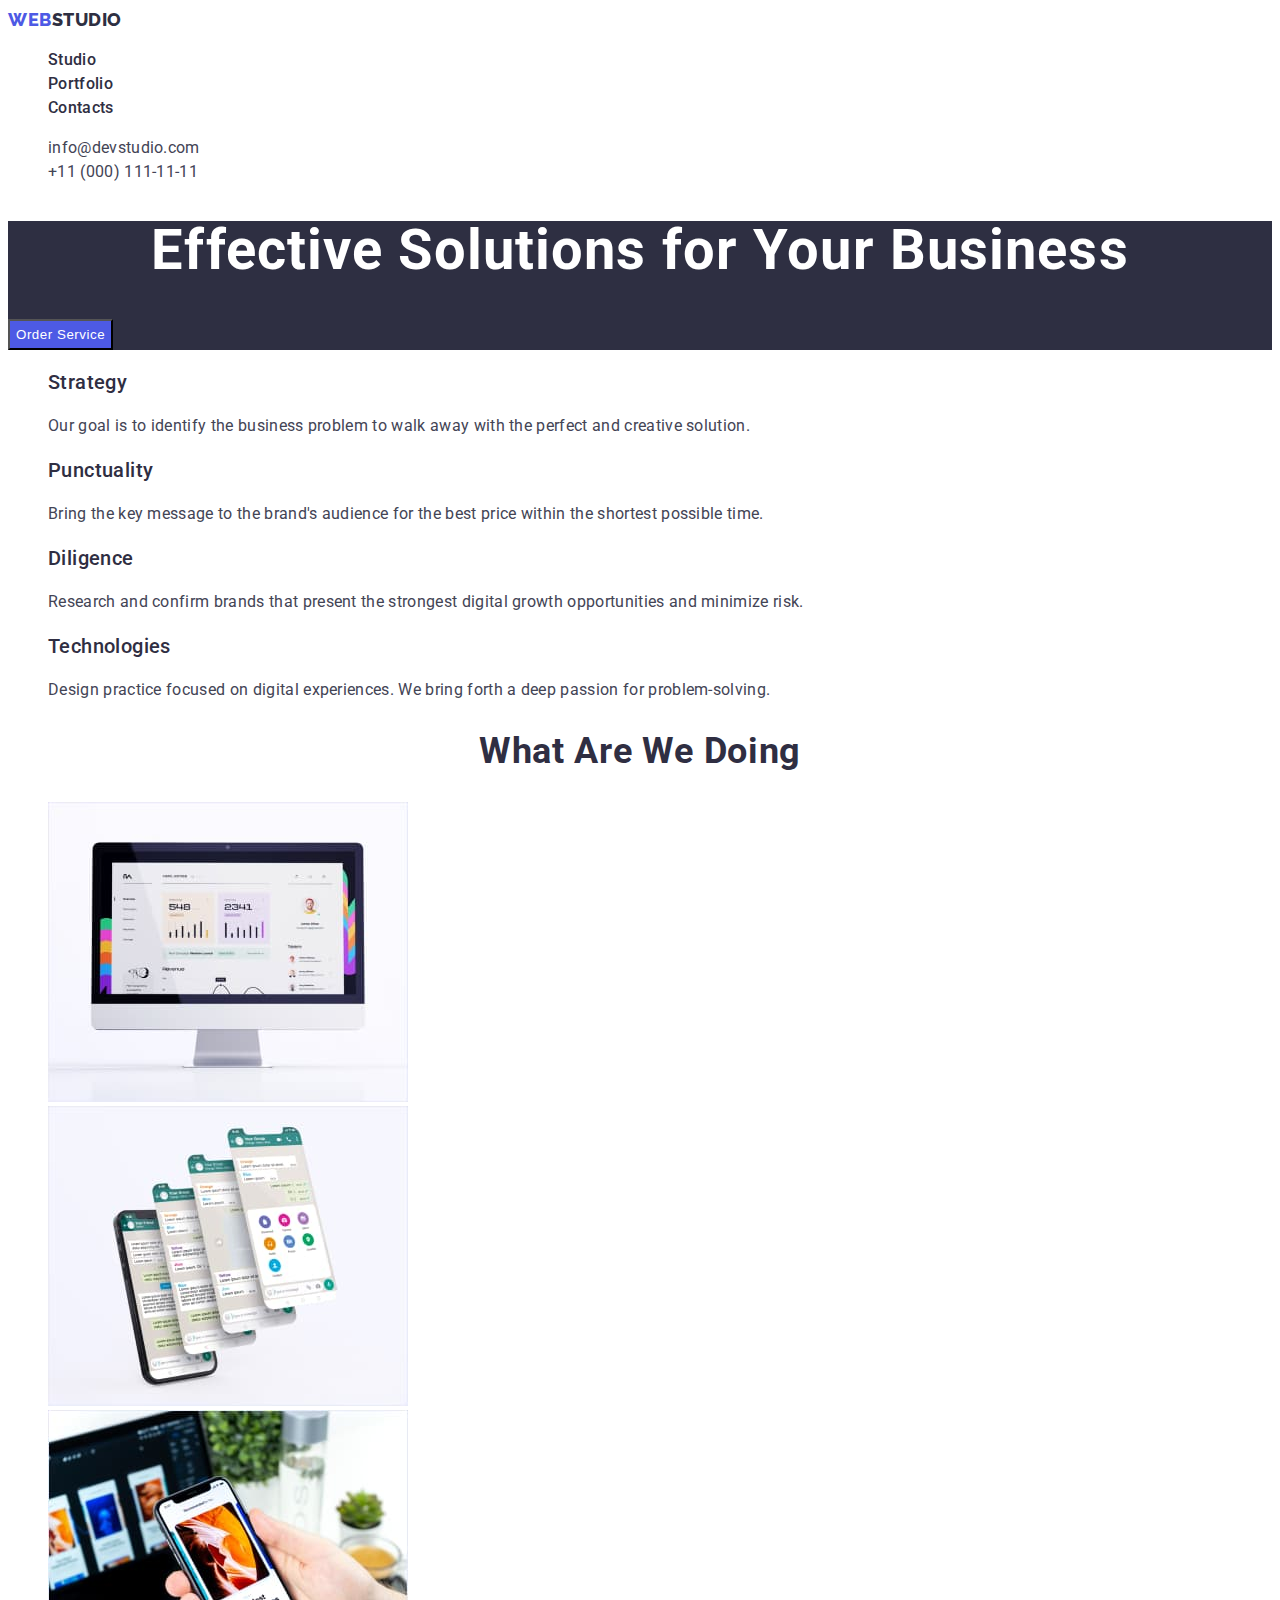
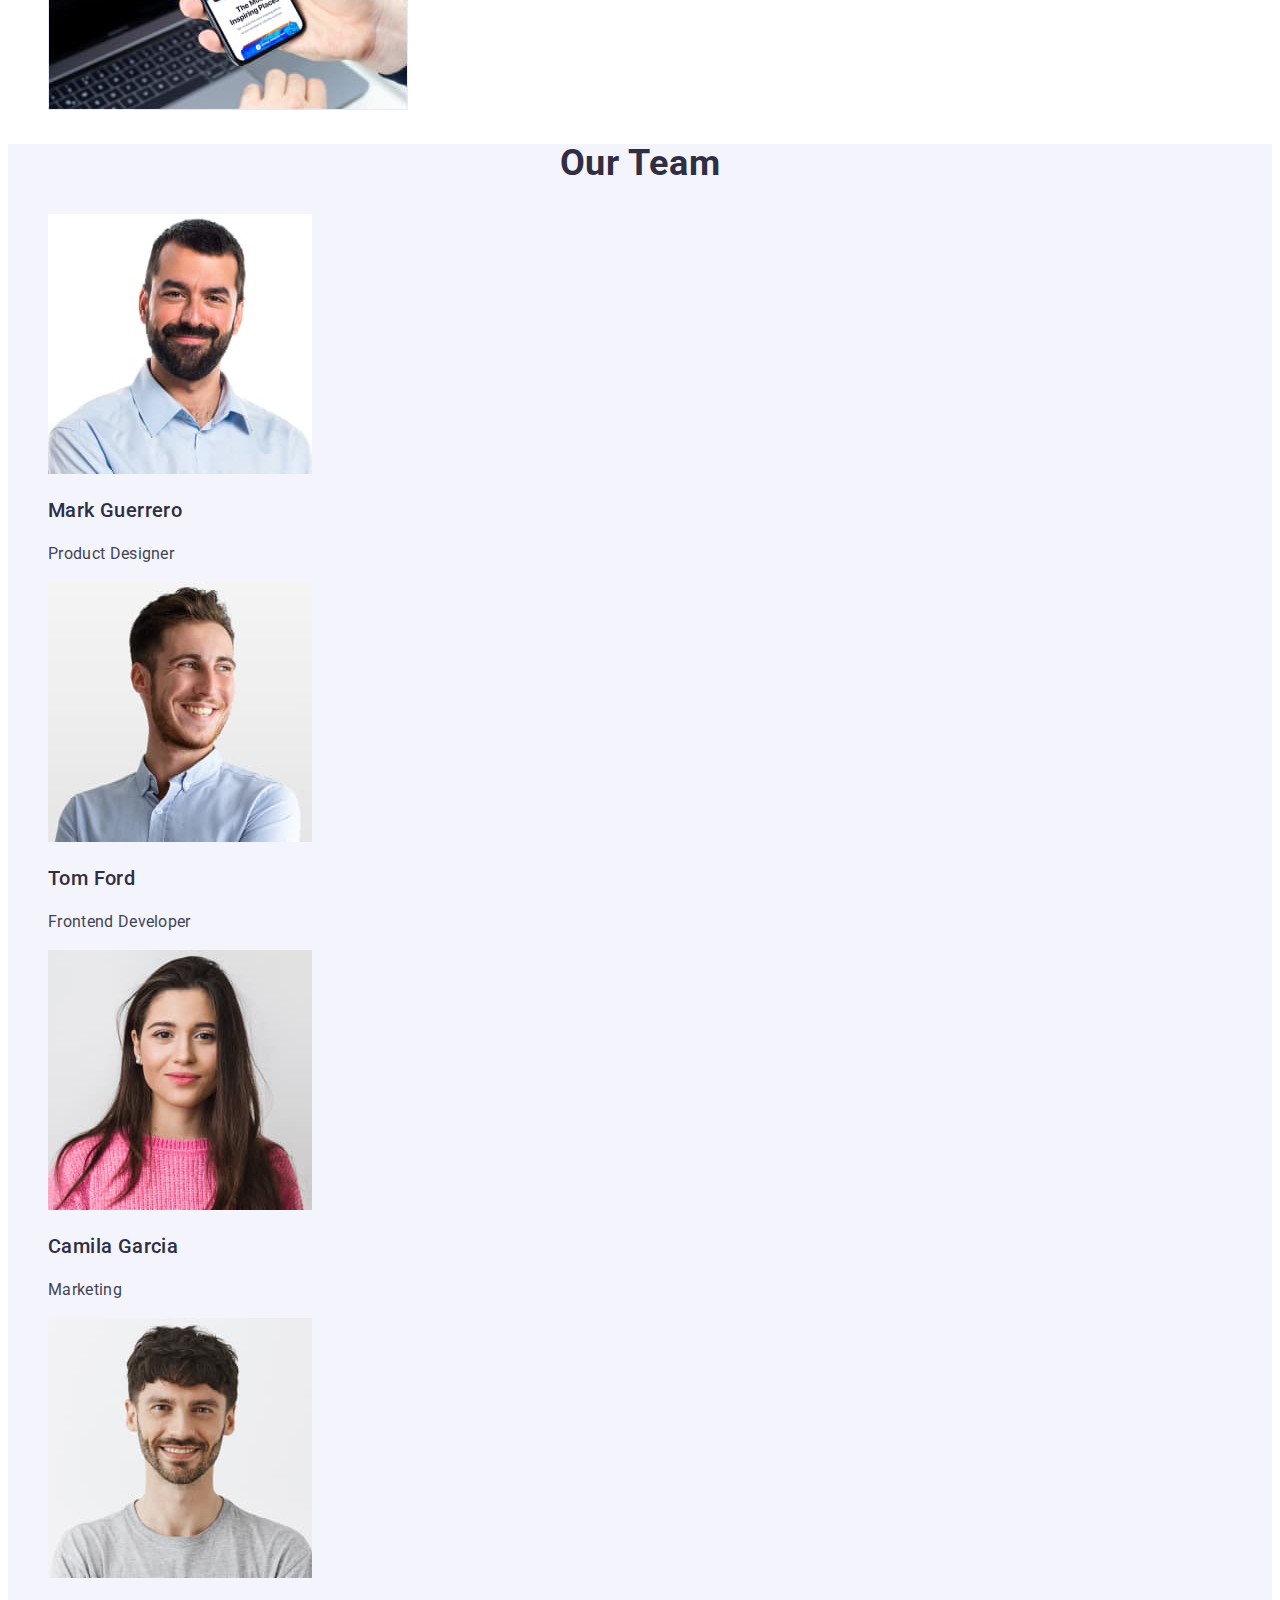
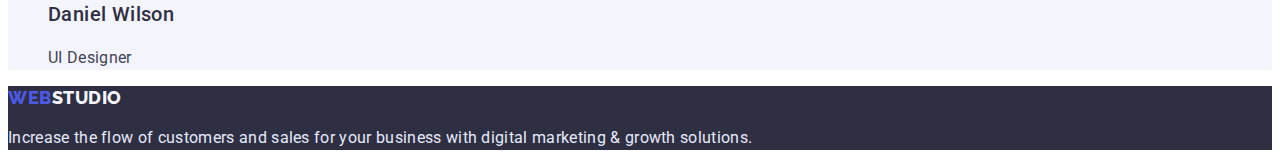
<file: index.html>
<!DOCTYPE html>
<html lang="en">
  <head>
    <meta charset="UTF-8" />
    <meta http-equiv="X-UA-Compatible" content="IE=edge" />
    <meta name="viewport" content="width=device-width, initial-scale=1.0" />
    <title>Webstudio</title>
    <link rel="stylesheet" href="./styles/styles.css" />
    <link rel="preconnect" href="https://fonts.googleapis.com" />
    <link rel="preconnect" href="https://fonts.gstatic.com" crossorigin />
    <link
      href="https://fonts.googleapis.com/css2?family=Raleway:wght@800&family=Roboto:wght@400;500;700;900&display=swap"
      rel="stylesheet"
    />
  </head>
  <body>
    <!--Header section-->
    <header class="page-header">
      <nav class="navigation">
        <a class="logo link" href="./index.html"
          ><span class="logo-color-web">Web</span>Studio</a
        >
        <ul class="menu list">
          <li class="menu-item">
            <a class="menu-link link" href="./index.html">Studio</a>
          </li>
          <li class="menu-item">
            <a class="menu-link link" href="./portfolio.html">Portfolio</a>
          </li>
          <li class="menu-item">
            <a class="menu-link link" href="#contacts">Contacts</a>
          </li>
        </ul>
      </nav>
      <!--Contacts-->
      <address class="contacts">
        <ul class="list">
          <li>
            <a class="contact-link link" href="mailto:info@devstudio.com"
              >info@devstudio.com</a
            >
          </li>
          <li>
            <a class="contact-link link" href="tel:+11(000)1111111"
              >+11 (000) 111-11-11</a
            >
          </li>
        </ul>
      </address>
    </header>
    <main>
      <!--Order Service section-->
      <section class="hero">
        <h1 class="hero-title">Effective Solutions for Your Business</h1>
        <button class="modal-btn" type="button">Order Service</button>
      </section>
      <!--Features section-->
      <section class="features-section">
        <h2 class="section-title" hidden>Features</h2>
        <ul class="list">
          <li>
            <h3 class="section-subtitle">Strategy</h3>
            <p class="section-description">
              Our goal is to identify the business problem to walk away with the
              perfect and creative solution.
            </p>
          </li>
          <li>
            <h3 class="section-subtitle">Punctuality</h3>
            <p class="section-description">
              Bring the key message to the brand's audience for the best price
              within the shortest possible time.
            </p>
          </li>
          <li>
            <h3 class="section-subtitle">Diligence</h3>
            <p class="section-description">
              Research and confirm brands that present the strongest digital
              growth opportunities and minimize risk.
            </p>
          </li>
          <li>
            <h3 class="section-subtitle">Technologies</h3>
            <p class="section-description">
              Design practice focused on digital experiences. We bring forth a
              deep passion for problem-solving.
            </p>
          </li>
        </ul>
      </section>
      <!--Work section-->
      <section class="work-section">
        <h2 class="section-title">What are we doing</h2>
        <ul class="list">
          <li>
            <img
              src="./images/work/work-1.jpg"
              alt="Analys"
              width="360"
              height="300"
            />
          </li>
          <li>
            <img
              src="./images/work/work-2.jpg"
              alt="Apps"
              width="360"
              height="300"
            />
          </li>
          <li>
            <img
              src="./images/work/work-3.jpg"
              alt="Web-site"
              width="360"
              height="300"
            />
          </li>
        </ul>
      </section>
      <!--Team section-->
      <section class="team-section">
        <h2 class="section-title">Our Team</h2>
        <ul class="list">
          <li>
            <img
              src="./images/team/mark-guerrero.jpg"
              alt="Mark Guerrero"
              width="264"
              height="260"
            />
            <h3 class="section-subtitle">Mark Guerrero</h3>
            <p class="section-description">Product Designer</p>
          </li>
          <li>
            <img
              src="./images/team/tom-ford.jpg"
              alt="Tom Ford"
              width="264"
              height="260"
            />
            <h3 class="section-subtitle">Tom Ford</h3>
            <p class="section-description">Frontend Developer</p>
          </li>
          <li>
            <img
              src="./images/team/camila-garcia.jpg"
              alt="Camila Garcia"
              width="264"
              height="260"
            />
            <h3 class="section-subtitle">Camila Garcia</h3>
            <p class="section-description">Marketing</p>
          </li>
          <li>
            <img
              src="./images/team/daniel-wilson.jpg"
              alt="Daniel Wilson"
              width="264"
              height="260"
            />
            <h3 class="section-subtitle">Daniel Wilson</h3>
            <p class="section-description">UI Designer</p>
          </li>
        </ul>
      </section>
    </main>
    <!--Footer section-->
    <footer class="footer">
      <a class="logo link logo-color" href="./index.html"
        ><span class="logo-color-web">Web</span>Studio</a
      >
      <p class="section-description section-description-color">
        Increase the flow of customers and sales for your business with digital
        marketing & growth solutions.
      </p>
    </footer>
  </body>
</html>
</file>
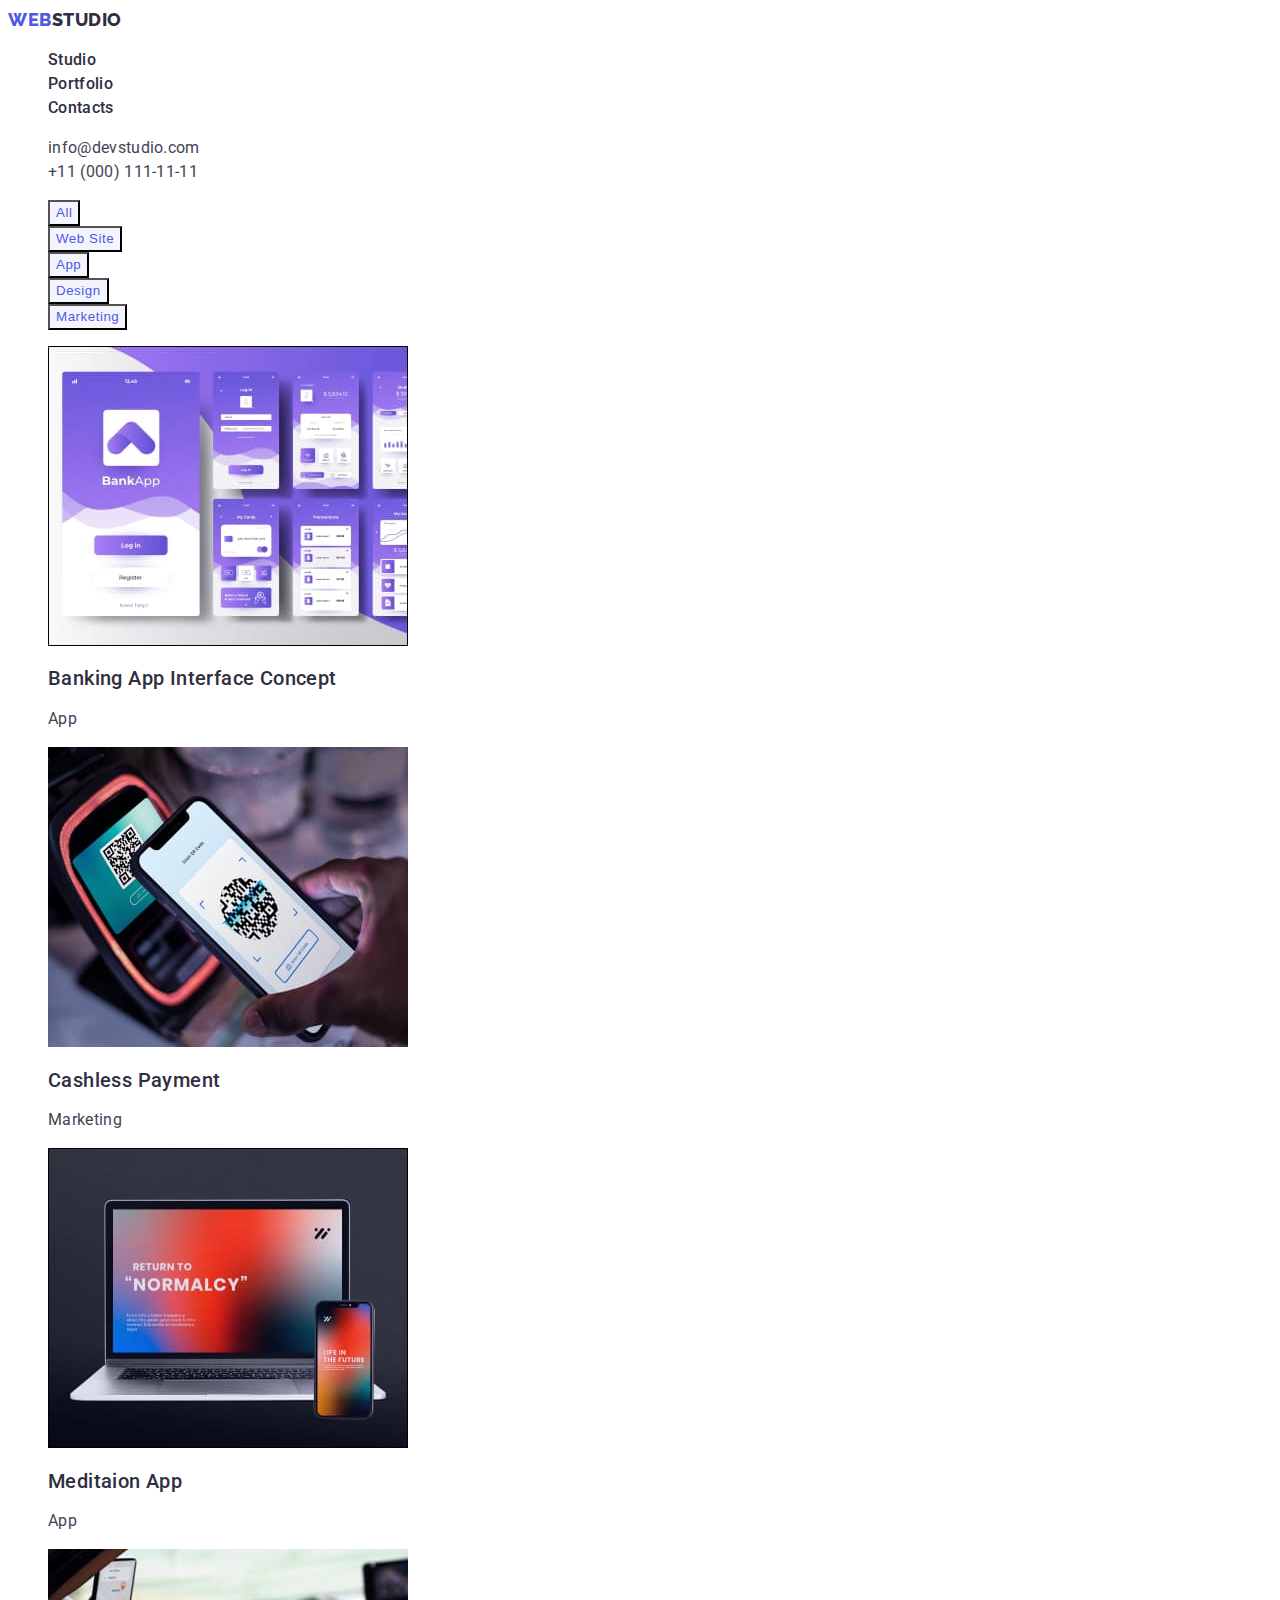
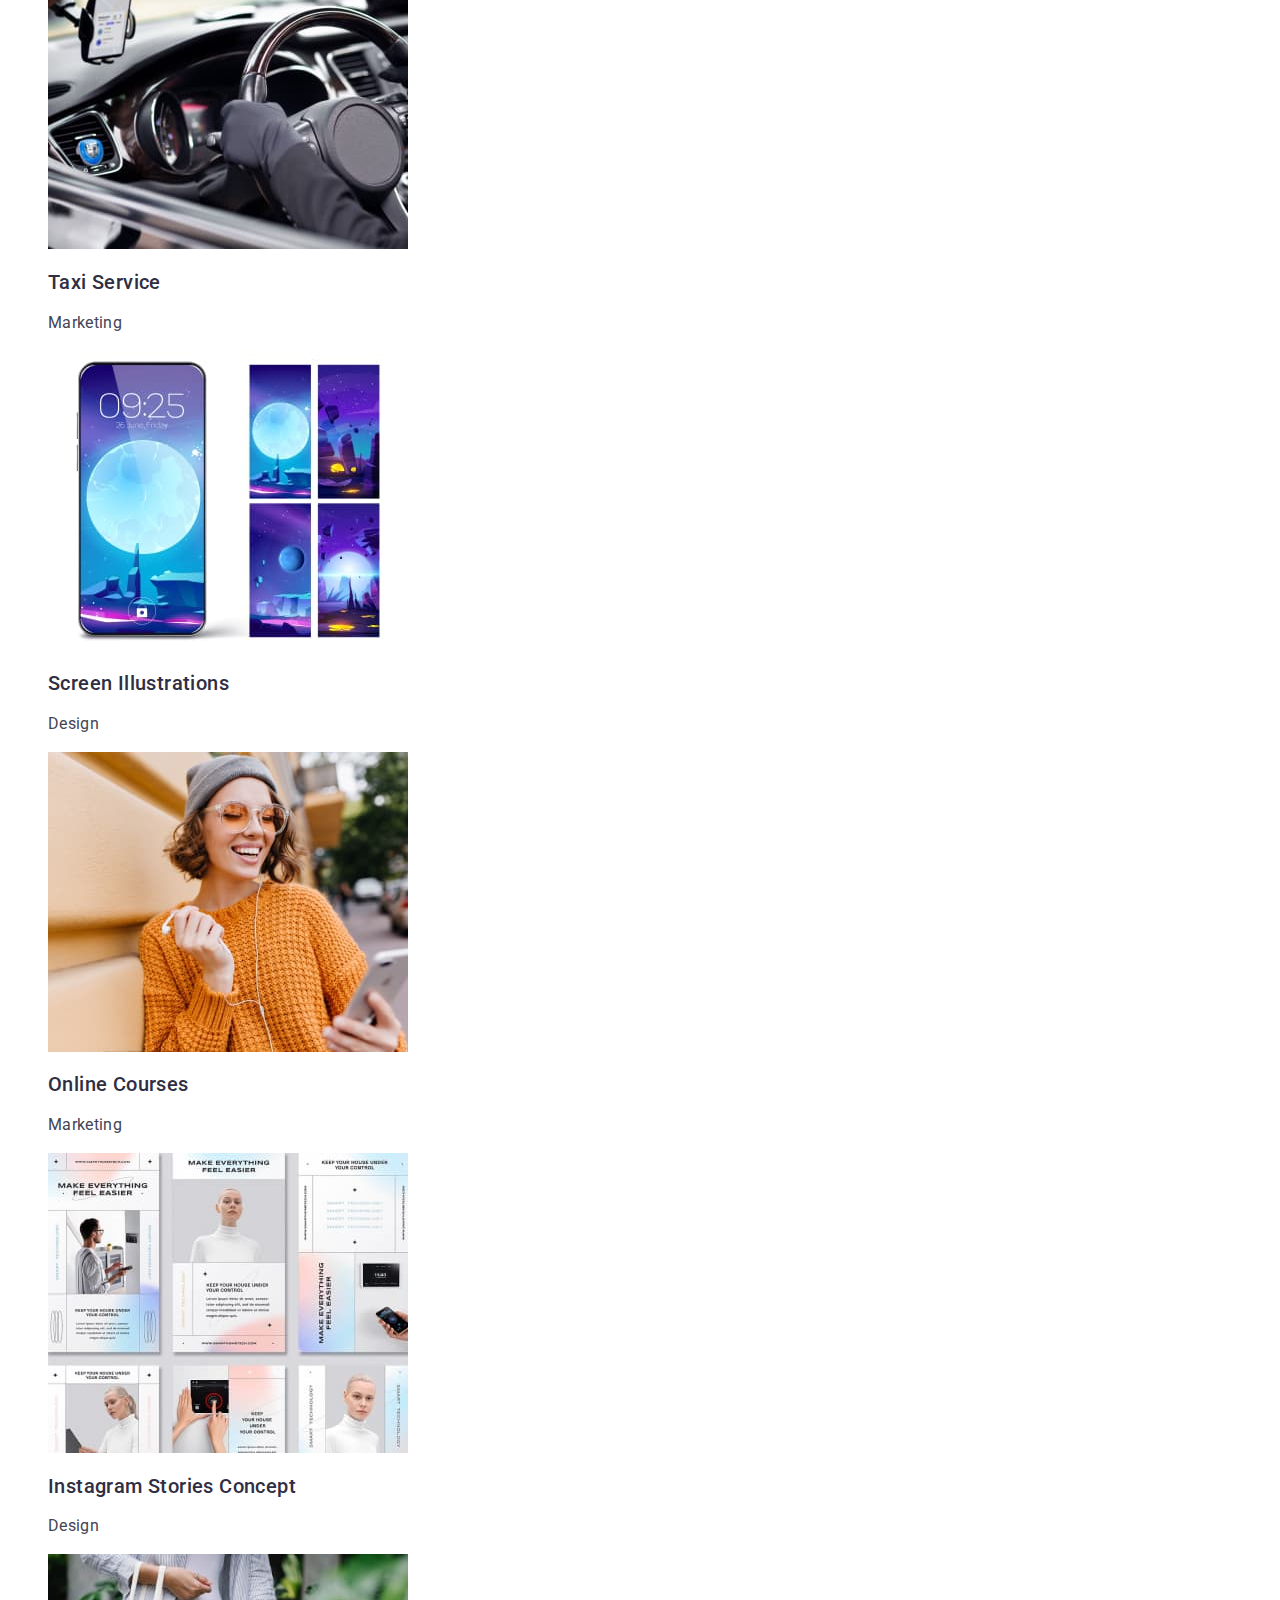
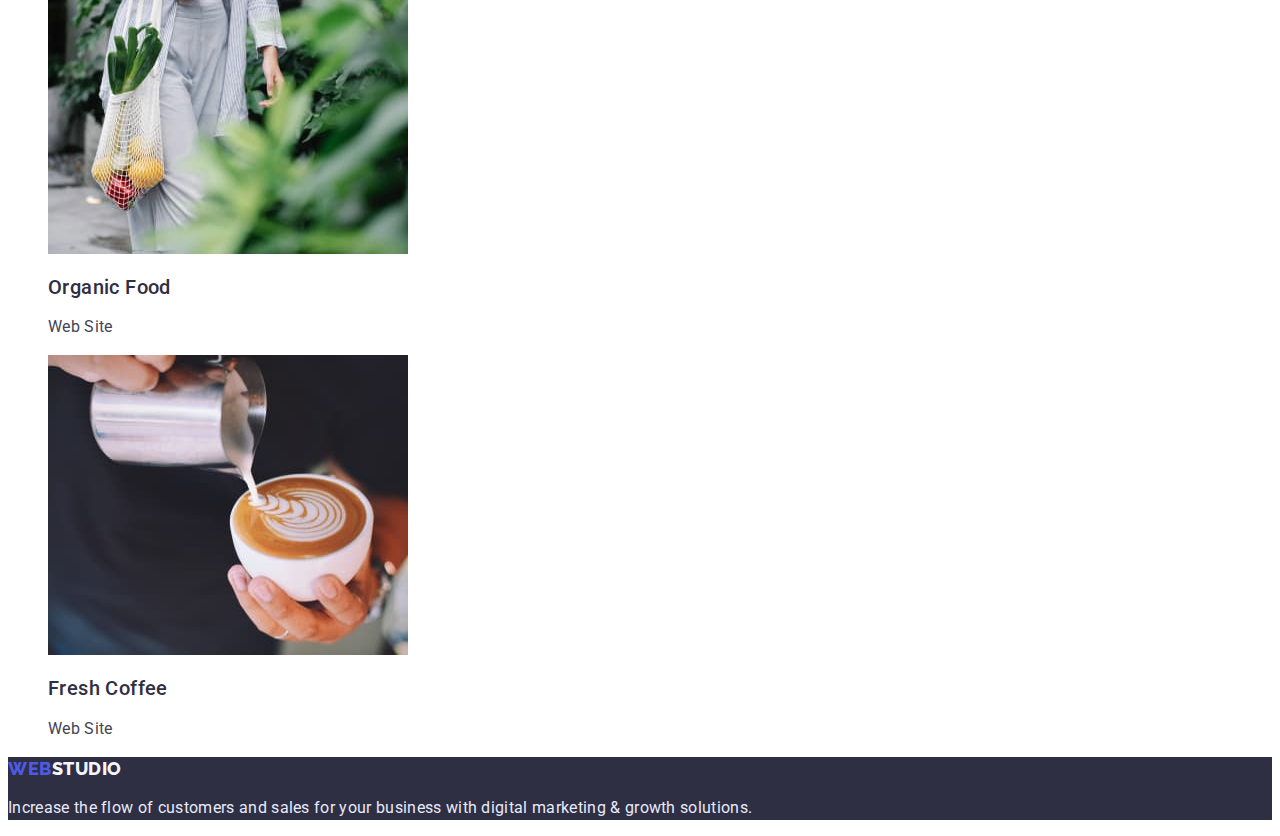
<file: portfolio.html>
<!DOCTYPE html>
<html lang="en">
  <head>
    <meta charset="UTF-8" />
    <meta http-equiv="X-UA-Compatible" content="IE=edge" />
    <meta name="viewport" content="width=device-width, initial-scale=1.0" />
    <link rel="stylesheet" href="./styles/styles.css" />
    <title>Webstudio</title>
    <link rel="stylesheet" href="./styles/styles.css" />
    <link rel="preconnect" href="https://fonts.googleapis.com" />
    <link rel="preconnect" href="https://fonts.gstatic.com" crossorigin />
    <link
      href="https://fonts.googleapis.com/css2?family=Raleway:wght@800&family=Roboto:wght@400;500;700;900&display=swap"
      rel="stylesheet"
    />
  </head>
  <body>
    <!--Header section-->
    <header class="page-header">
      <nav class="navigation">
        <a class="logo link" href="./index.html"
          ><span class="logo-color-web">Web</span>Studio</a
        >
        <ul class="menu list">
          <li class="menu-item">
            <a class="menu-link link" href="./index.html">Studio</a>
          </li>
          <li class="menu-item">
            <a class="menu-link link" href="./portfolio.html">Portfolio</a>
          </li>
          <li class="menu-item">
            <a class="menu-link link" href="#contacts">Contacts</a>
          </li>
        </ul>
      </nav>
      <!--Contacts-->
      <address id="contacts" class="contacts">
        <ul class="list">
          <li>
            <a class="contact-link link" href="mailto:info@devstudio.com"
              >info@devstudio.com</a
            >
          </li>
          <li>
            <a class="contact-link link" href="tel:+11(000)1111111"
              >+11 (000) 111-11-11</a
            >
          </li>
        </ul>
      </address>
    </header>
    <main>
      <section>
        <!--Filters-->
        <h1 hidden>Filters</h1>
        <ul class="list">
          <li><button class="model-btn-nav" type="button">All</button></li>
          <li>
            <button class="model-btn-nav" type="button">Web Site</button>
          </li>
          <li><button class="model-btn-nav" type="button">App</button></li>
          <li><button class="model-btn-nav" type="button">Design</button></li>
          <li>
            <button class="model-btn-nav" type="button">Marketing</button>
          </li>
        </ul>
        <ul class="list">
          <li>
            <a class="link" href=""
              ><img
                src="./images/work-portfolio/banking-app-interface-concept.jpg"
                alt="Banking App Interface Concept"
                width="360"
                height="300"
              />
              <h2 class="section-subtitle">Banking App Interface Concept</h2>
              <p class="section-description">App</p>
            </a>
          </li>
          <li>
            <a class="link" href=""
              ><img
                src="./images/work-portfolio/cashless-payment.jpg"
                alt="Cashless Payment"
                width="360"
                height="300"
              />

              <h2 class="section-subtitle">Cashless Payment</h2>
              <p class="section-description">Marketing</p>
            </a>
          </li>
          <li>
            <a class="link" href=""
              ><img
                src="./images/work-portfolio/meditaion-app.jpg"
                alt="Meditaion App"
                width="360"
                height="300"
              />
              <h2 class="section-subtitle">Meditaion App</h2>
              <p class="section-description">App</p></a
            >
          </li>
          <li>
            <a class="link" href=""
              ><img
                src="./images/work-portfolio/taxi-service.jpg"
                alt="Taxi Service"
                width="360"
                height="300"
              />
              <h2 class="section-subtitle">Taxi Service</h2>
              <p class="section-description">Marketing</p></a
            >
          </li>
          <li>
            <a class="link" href=""
              ><img
                src="./images/work-portfolio/screen-illustrations.jpg"
                alt="Screen Illustrations"
                width="360"
                height="300"
              />
              <h2 class="section-subtitle">Screen Illustrations</h2>
              <p class="section-description">Design</p>
            </a>
          </li>
          <li>
            <a class="link" href=""
              ><img
                src="./images/work-portfolio/online-courses.jpg"
                alt="Online Courses"
                width="360"
                height="300"
              />
              <h2 class="section-subtitle">Online Courses</h2>
              <p class="section-description">Marketing</p>
            </a>
          </li>
          <li>
            <a class="link" href=""
              ><img
                src="./images/work-portfolio/instagram-stories-concept.jpg"
                alt="Instagram Stories Concept"
                width="360"
                height="300"
              />
              <h2 class="section-subtitle">Instagram Stories Concept</h2>
              <p class="section-description">Design</p>
            </a>
          </li>
          <li>
            <a class="link" href=""
              ><img
                src="./images/work-portfolio/organic-food.jpg"
                alt="Organic Food"
                width="360"
                height="300"
              />
              <h2 class="section-subtitle">Organic Food</h2>
              <p class="section-description">Web Site</p>
            </a>
          </li>
          <li>
            <a class="link" href=""
              ><img
                src="./images/work-portfolio/fresh-coffee.jpg"
                alt="Fresh Coffee"
                width="360"
                height="300"
              />
              <h2 class="section-subtitle">Fresh Coffee</h2>
              <p class="section-description">Web Site</p>
            </a>
          </li>
        </ul>
      </section>
    </main>
    <!--Footer section-->
    <footer class="footer">
      <a class="logo link logo-color" href="./index.html"
        ><span class="logo-color-web">Web</span>Studio</a
      >
      <p class="section-description section-description-color">
        Increase the flow of customers and sales for your business with digital
        marketing & growth solutions.
      </p>
    </footer>
  </body>
</html>
</file>
<file: styles/styles.css>
:root {
  --primary-fons: 'Roboto', sans-serif;
  --secondary-fons: 'Raleway', sans-serif;
  --accent-color: #4d5ae5;
  --primary-text-color: #2f2e42;
  --secondary-text-color: #434455;
  --hero-title-text-color: #ffffff;
  --modal-btn-text-color: #ffffff;
  --oder-section-background: #2e2f42;
  --team-section-background: #f4f4fd;
  --footer-section-background: #2e2f42;
  --logo-color-web: #4d5ae5;
  --logo-color-studio-header: #2e2f42;
  --logo-color-studio-footer: #f4f4fd;
  --background: #ffffff;
}

.list {
  list-style: none;
}

.link {
  text-decoration: none;
}

body {
  font-family: var(--primary-fons);
  font-size: 16px;
  color: var(--primary-text-color);
  background: var(--background);
}

/* Components */
.logo {
  font-family: var(--secondary-fons);
  font-weight: 800;
  font-size: 18px;
  line-height: 1.33;
  display: flex;
  align-items: center;
  letter-spacing: 0.03em;
  text-transform: uppercase;
  color: var(--logo-color-studio-header)
}

.logo-color-web {
  color: var(--logo-color-web);
}

.section-title {
  font-size: 36px;
  line-height: 1.11;
  text-align: center;
  letter-spacing: 0.02em;
  text-transform: capitalize;
  color: var(--primary-text-color);
}

.section-subtitle {
  font-weight: 500;
  font-size: 20px;
  line-height: 1.2;
  letter-spacing: 0.02em;
  color: var(--primary-text-color);
}

.section-description {
  line-height: 1.5;
  letter-spacing: 0.02em;
  color: var(--secondary-text-color);
}

/* Header */

.menu-link {
  font-weight: 500;
  line-height: 1.5;
  letter-spacing: 0.02em;
  color: var(--primary-text-color);
}

.menu-link:hover,
.menu-link:focus {
  color: var(--accent-color);
}

.contact-link {
  font-style: normal;
  line-height: 1.5;
  letter-spacing: 0.02em;
  color: var(--secondary-text-color);
}

.contact-link:hover,
.contact-link:focus {
  color: var(--accent-color);
}

/* Order Service section */
.hero {
  background: var(--oder-section-background);
}

.hero-title {
  font-size: 56px;
  line-height: 1.07;
  text-align: center;
  letter-spacing: 0.02em;
  color: var(--hero-title-text-color);
}

.modal-btn {
  font-weight: 500;
  line-height: 1.9;
  display: flex;
  align-items: center;
  letter-spacing: 0.04em;
  color: var(--modal-btn-text-color);
  cursor: pointer;
}

.modal-btn {
  background: var(--accent-color);
}

.modal-btn:hover,
.modal-btn:focus {
  background: #404BBF;
}


/* Features section */

/* Team section */
.team-section {
  background: var(--team-section-background);
}

/* Footer */
.footer {
  background: var(--footer-section-background);
}

.section-description-color {
  color: #e7e9fc;
}

.logo-color {
  color: var(--logo-color-studio-footer)
}

/* --------------Portfolio----------------- */

/* Filters */

.model-btn-nav {
  font-weight: 500;
  line-height: 1.5;
  display: flex;
  align-items: center;
  text-align: center;
  letter-spacing: 0.04em;
  color: var(--accent-color);
  cursor: pointer;
}

.model-btn-nav {
  background: #f4f4fd;
}

.model-btn-nav:hover,
.model-btn-nav:focus {
  background: var(--accent-color);
  color: #ffffff;
}
</file>
